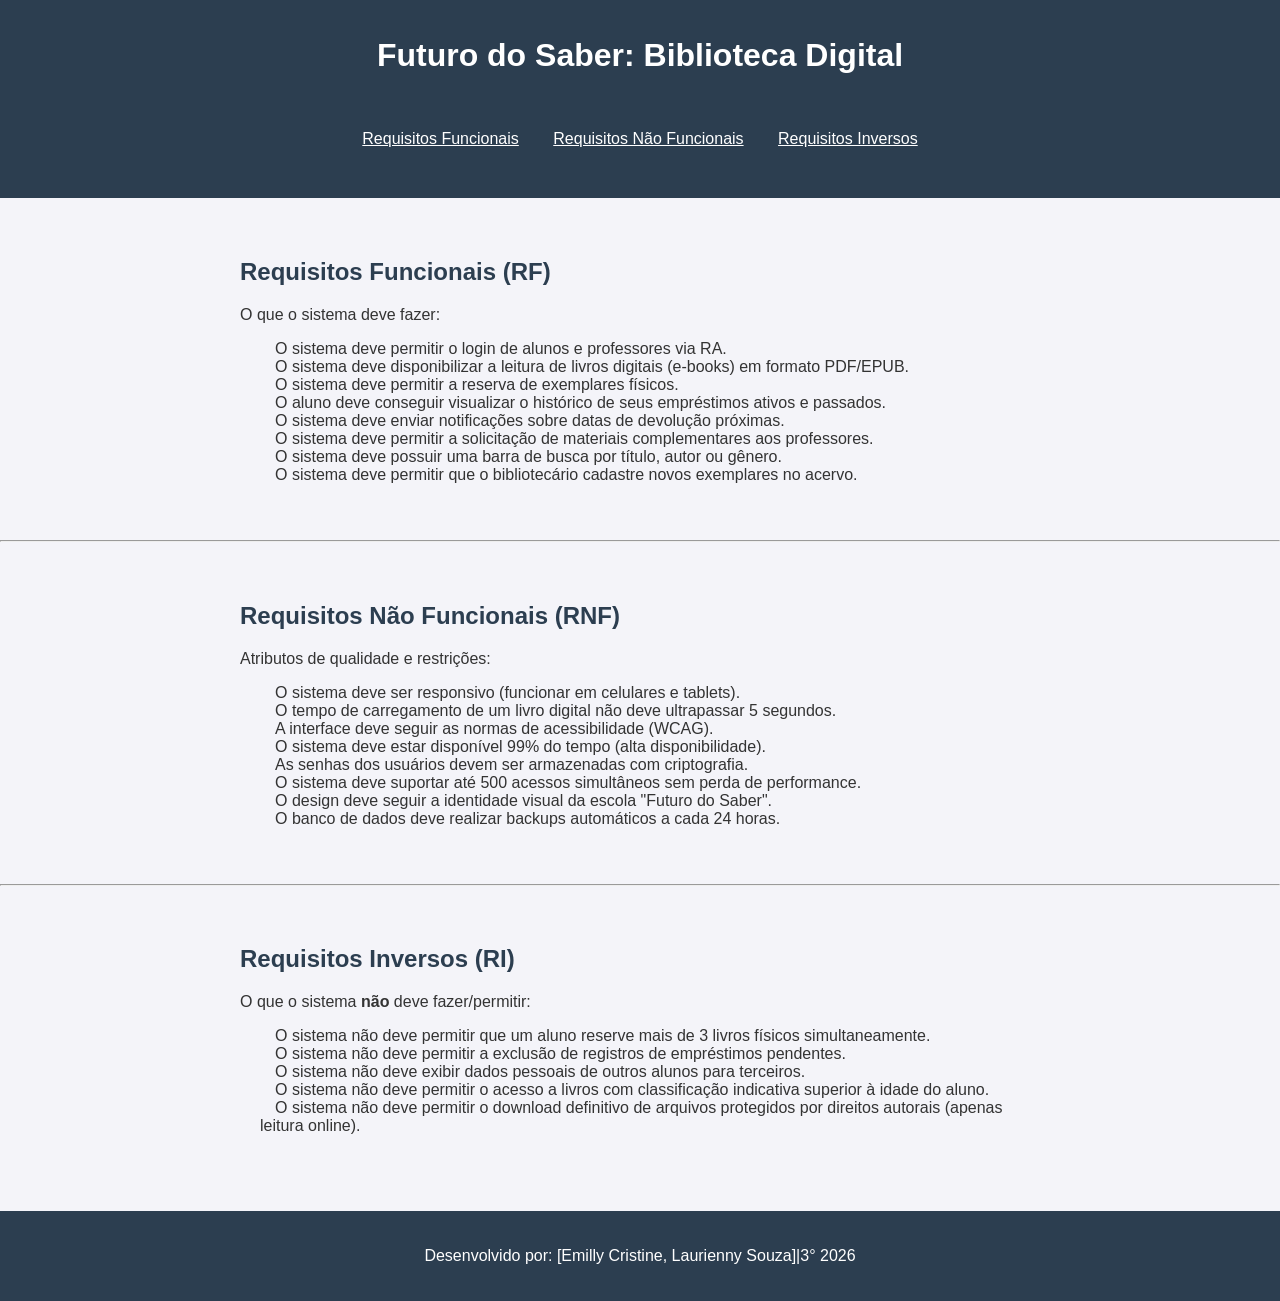
<file: index.html>
<!DOCTYPE html>
<html lang="pt-br">
<head>
    <meta charset="UTF-8">
    <title>Biblioteca Digital - Futuro do Saber</title>
    <link rel="stylesheet" href="style.css">
</head>
<body>

    <header>
        <h1>Futuro do Saber: Biblioteca Digital</h1>
        <nav>
            <ul>
                <li><a href="#funcionais">Requisitos Funcionais</a></li>
                <li><a href="#nao-funcionais">Requisitos Não Funcionais</a></li>
                <li><a href="#inversos">Requisitos Inversos</a></li>
            </ul>
        </nav>
    </header>

    <main>
       <div id="funcionais" class="container">
            <h2>Requisitos Funcionais (RF)</h2>
            <p>O que o sistema deve fazer:</p>
            <ul>
                <li>O sistema deve permitir o login de alunos e professores via RA.</li> <br>
                <li>O sistema deve disponibilizar a leitura de livros digitais (e-books) em formato PDF/EPUB.</li> <br>
                <li>O sistema deve permitir a reserva de exemplares físicos.</li> <br> 
                <li>O aluno deve conseguir visualizar o histórico de seus empréstimos ativos e passados.</li> <br>
                <li>O sistema deve enviar notificações sobre datas de devolução próximas.</li> <br>
                <li>O sistema deve permitir a solicitação de materiais complementares aos professores.</li> <br>
                <li>O sistema deve possuir uma barra de busca por título, autor ou gênero.</li> <br>
                <li>O sistema deve permitir que o bibliotecário cadastre novos exemplares no acervo.</li> <br>
            </ul>
        </div>

        <hr>

        <div id="nao-funcionais" class="container">
            <h2>Requisitos Não Funcionais (RNF)</h2>
            <p>Atributos de qualidade e restrições:</p>
            <ul>
                <li>O sistema deve ser responsivo (funcionar em celulares e tablets).</li> <br>
                <li>O tempo de carregamento de um livro digital não deve ultrapassar 5 segundos.</li> <br>
                <li>A interface deve seguir as normas de acessibilidade (WCAG).</li> <br>
                <li>O sistema deve estar disponível 99% do tempo (alta disponibilidade).</li> <br>
                <li>As senhas dos usuários devem ser armazenadas com criptografia.</li> <br>
                <li>O sistema deve suportar até 500 acessos simultâneos sem perda de performance.</li> <br>
                <li>O design deve seguir a identidade visual da escola "Futuro do Saber".</li> <br>
                <li>O banco de dados deve realizar backups automáticos a cada 24 horas.</li> <br>
            </ul>
        </div>

        <hr>

        <div id="inversos" class="container">
            <h2>Requisitos Inversos (RI)</h2>
            <p>O que o sistema <strong>não</strong> deve fazer/permitir:</p>
            <ul>
                <li>O sistema não deve permitir que um aluno reserve mais de 3 livros físicos simultaneamente.</li><br>
                <li>O sistema não deve permitir a exclusão de registros de empréstimos pendentes.</li><br>
                <li>O sistema não deve exibir dados pessoais de outros alunos para terceiros.</li><br>
                <li>O sistema não deve permitir o acesso a livros com classificação indicativa superior à idade do aluno.</li><br>
                <li>O sistema não deve permitir o download definitivo de arquivos protegidos por direitos autorais (apenas leitura online).</li><br>
            </ul>
        </div>
    </main>

    <footer>
        <p>Desenvolvido por: [Emilly Cristine, Laurienny Souza]|3° 2026</p>
    </footer>

</body>
</html>
</file>
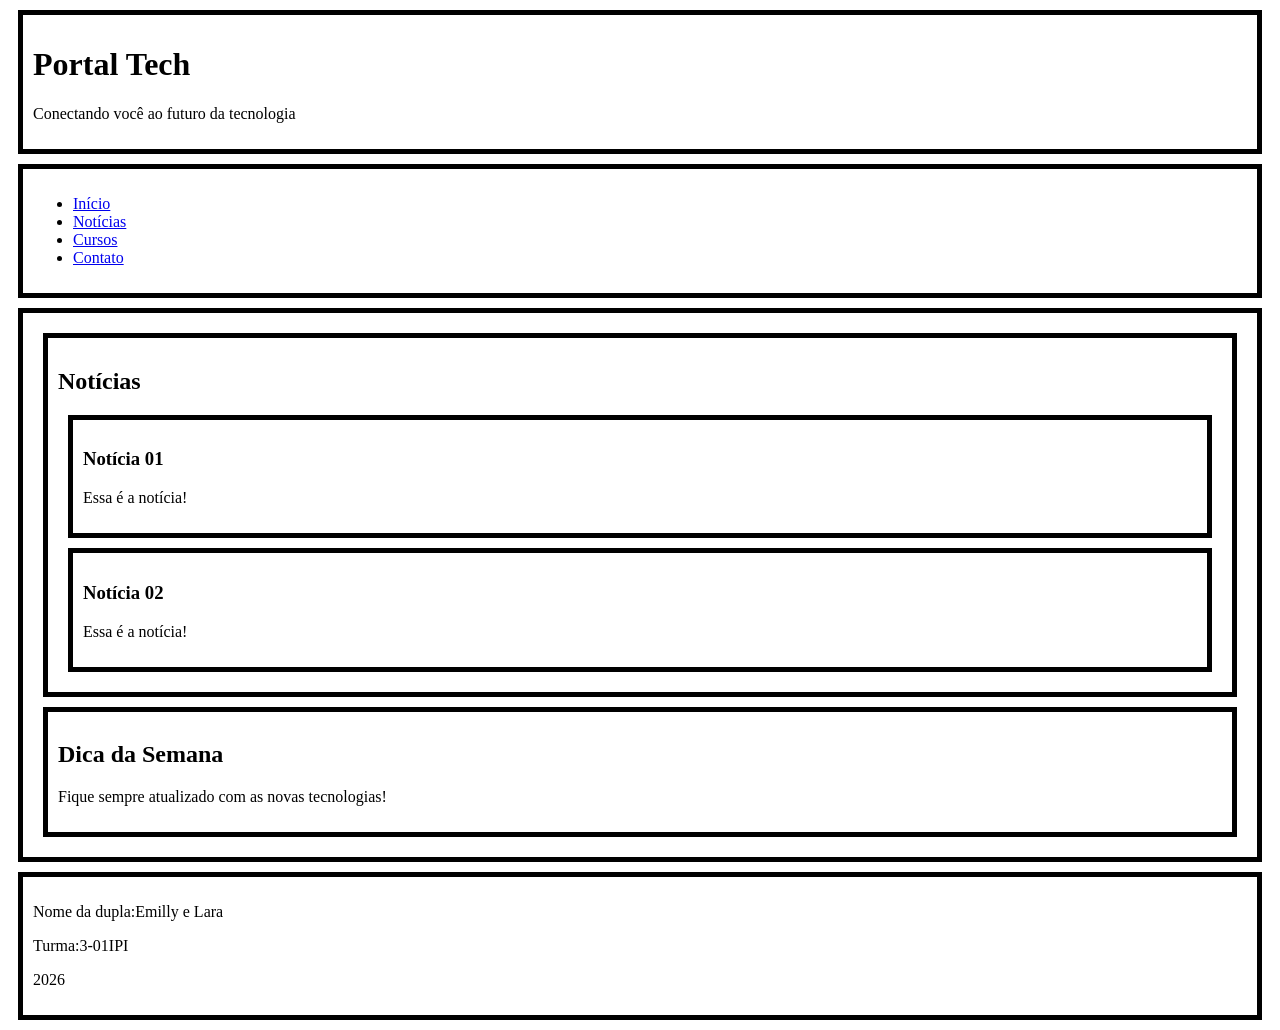
<file: aula 03/index.html>
<!DOCTYPE html>
<html lang="pt-BR">
<head>
    <meta charset="UTF-8">
    <title>Portal Tech</title>
    <style>
            header,nav,main,section,article,aside,footer{
                border: 5px solid black;
                padding: 10px;
                margin: 10px;
            }
</style>
</head>
<body>

    <header>
        <h1>Portal Tech</h1>
        <p>Conectando você ao futuro da tecnologia</p>
    </header>

   
    <nav>
        <ul>
            <li><a href="#">Início</a></li>
            <li><a href="#">Notícias</a></li>
            <li><a href="#">Cursos</a></li>
            <li><a href="#">Contato</a></li>
        </ul>
    </nav>

   
    <main>
       
        <section>
            <h2>Notícias</h2>

            <article>
                <h3>Notícia 01</h3>
                <p>Essa é a notícia!</p>
            </article>

            <article>
                <h3>Notícia 02</h3>
                <p>Essa é a notícia!</p>
            </article>

        </section>

        <aside>
            <h2>Dica da Semana</h2>
            <p>Fique sempre atualizado com as novas tecnologias!</p>
        </aside>

    </main>

    <footer>
        <p>Nome da dupla:Emilly e Lara</p>
        <p>Turma:3-01IPI</p>
        <p>2026</p>
    </footer>

</body>
</html>
</file>
<file: style.css>
body{
    font-family: Arial, sans-serif;
    margin: 0;
    padding: 0;
    background-color: #f4f4f9;
    color: #333;
}
    
header{
    background: #2c3e50;
    color: #fff;
    padding: 1rem 0;
    text-align: center;
    top: 0;
}

nav ul{
    padding: 0;
}

nav,li {
    display: inline;
    margin: 015px;
}

nav ul li a:hover {
    text-decoration: underline;
}
a{
    color: white;
}


.container{
    max-width: 800px;
    margin: 20px auto;
    padding: 20px;

}

h2 {
    color: #2c3e50;
}

ul {
    padding-left: 20px;
}

li {
    margin-bottom: 10px;
}

footer {
    text-align: center;
    padding: 20px;
    background: #2c3e50;
    color: white;
    margin-top: 40px;
}
</file>
